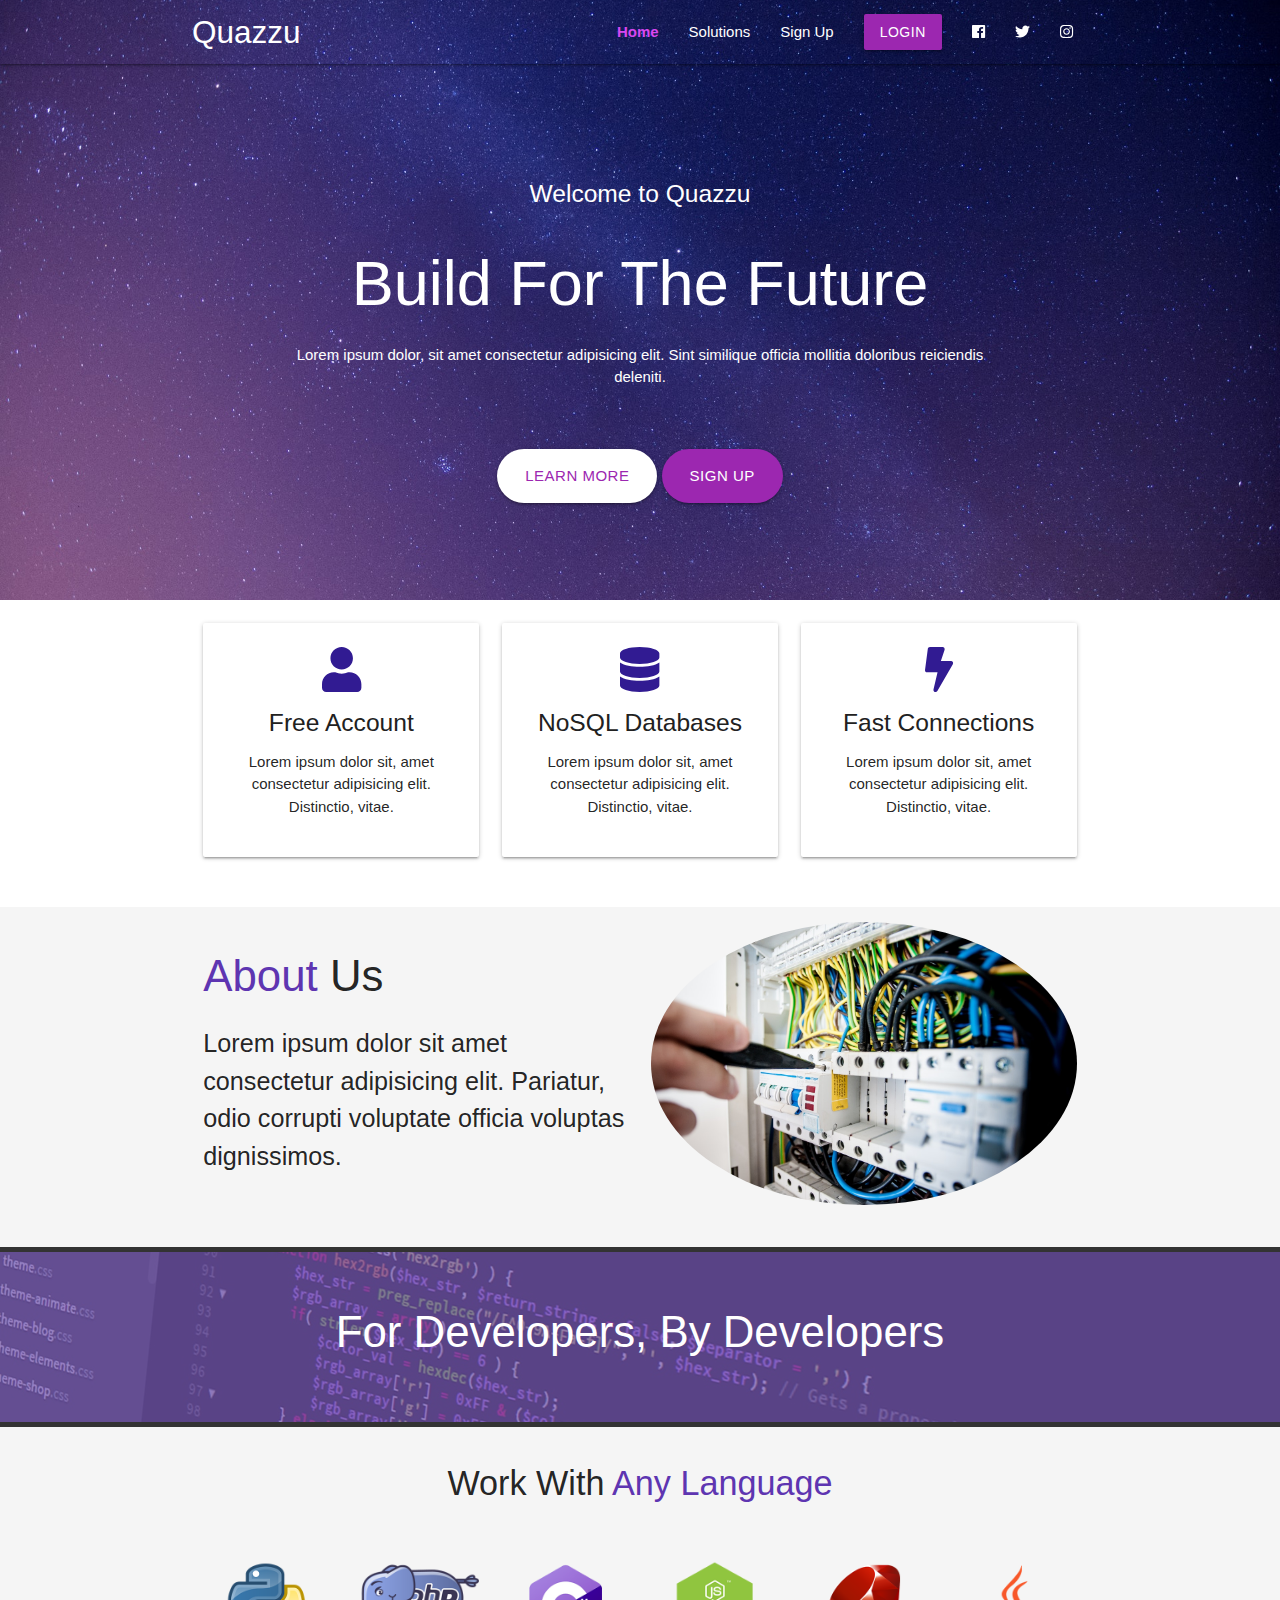
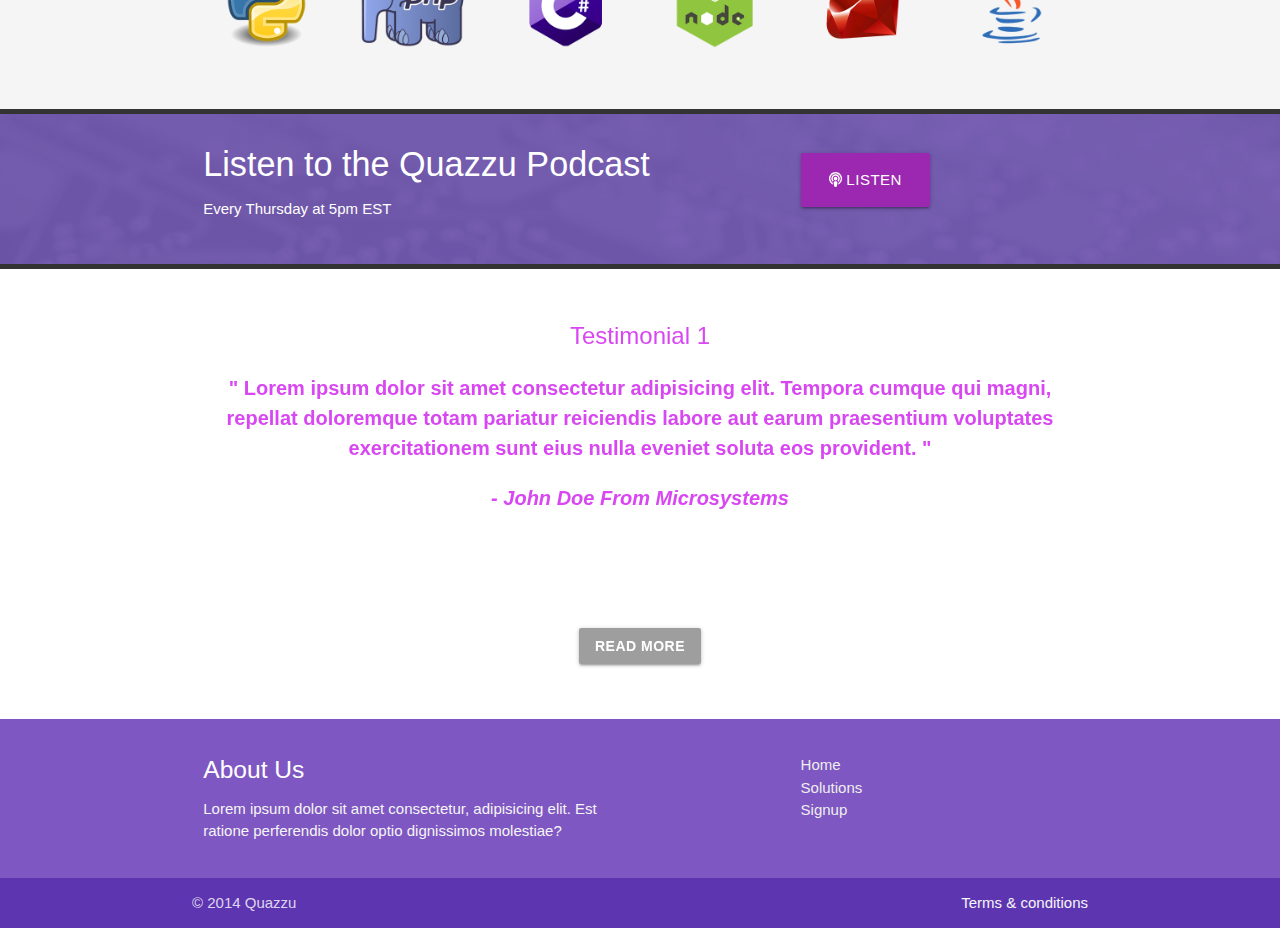
<file: index.html>
<!DOCTYPE html>
<html>

<head>
  <!--Import Google Icon Font-->
  <link href="https://fonts.googleapis.com/icon?family=Material+Icons" rel="stylesheet">
  <!--Import materialize.css-->
  <link type="text/css" rel="stylesheet" href="css/materialize.min.css" media="screen,projection" />
  <link type="text/css" rel="stylesheet" href="css/main.css" />
  <script src="./js/js/all.js"></script>

  <!--Let browser know website is optimized for mobile-->
  <meta name="viewport" content="width=device-width, initial-scale=1.0" />
  <title>Quazzu Cloud Hosting</title>
</head>

<body>
  <!-- Header -->

  <header class="main-header">
    <nav class="transparent">
      <div class="container">
        <div class="nav-wrapper">
          <a href="#" class="brand-logo">Quazzu</a>
          <a href="#" data-target="mobile-nav" class="sidenav-trigger">
            <i class="fa fa-bars"></i>
          </a>
          <ul class="right hide-on-med-and-down">
            <li><a href="index.html" class="active">Home</a></li>
            <li><a href="solutions.html">Solutions</a></li>
            <li><a href="signup.html">Sign Up</a></li>
            <li><a href="#login-modal" class="waves-effect waves-light btn purple modal-trigger">Login</a></li>
            <li><a href="#"><i class="fab fa-facebook"></i></a></li>
            <li><a href="#"><i class="fab fa-twitter"></i></a></li>
            <li><a href="#"><i class="fab fa-instagram"></i></a></li>
          </ul>
          <ul class="sidenav" id="mobile-nav">
            <h4 class="purple-text text-darken-4 center">Quazzu</h4>
            <li><div class="divider"></div></li>
            <li><a href="index.html"><i class="fa fa-home grey-text text-darken-4"></i>Home</a></li>
            <li><a href="solutions.html"><i class="fa fa-cog grey-text text-darken-4"></i>Solutions</a></li>
            <li><a href="signup.html"><i class="fa fa-users grey-text text-darken-4"></i>Sign Up</a></li>
            <li><div class="divider"></div></li>
            <li><a href="#login-modal" class="waves-effect waves-light btn purple modal-trigger">Login</a></li>
          </ul>
        </div>
      </div>
    </nav>

    <!-- Showcase -->
    <div class="showcase container">
      <div class="row">
        <div class="col s12 m10 offset-m1 center">
          <h5>Welcome to Quazzu</h5>
          <h1>Build For The Future</h1>
          <p>Lorem ipsum dolor, sit amet consectetur adipisicing elit. Sint similique officia mollitia doloribus reiciendis deleniti.</p>
          <br><br>
          <a href="solutions.html" class="btn btn-large white purple-text showcase__btn-left">Learn More</a>
          <a href="signup.html" class="btn btn-large purple white-text showcase__btn-right">Sign Up</a>
        </div>
      </div>
    </div>
  </header>

  <!-- Section: Icon -->
  <section class="section section-icons center">
    <div class="container">
      <div class="row">
        <div class="col s12 m4">
          <div class="card-panel">
            <i class="fa fa-user fa-3x deep-purple-text text-darken-4"></i>
            <h5 class="grey-text text-darken-4">Free Account</h5>
            <p>Lorem ipsum dolor sit, amet consectetur adipisicing elit. Distinctio, vitae.</p>
          </div>
        </div>
        <div class="col s12 m4">
          <div class="card-panel">
            <i class="fa fa-database fa-3x deep-purple-text text-darken-4"> </i>
            <h5 class="grey-text text-darken-4">NoSQL Databases</h5>
            <p>Lorem ipsum dolor sit, amet consectetur adipisicing elit. Distinctio, vitae.</p>
          </div>
        </div>
        <div class="col s12 m4">
          <div class="card-panel">
            <i class="fa fa-bolt fa-3x deep-purple-text text-darken-4"> </i>
            <h5 class="grey-text text-darken-4">Fast Connections</h5>
            <p>Lorem ipsum dolor sit, amet consectetur adipisicing elit. Distinctio, vitae.</p>
          </div>
        </div>
      </div>
    </div>
  </section>

  <!-- Section: About -->

  <section class="section section-about grey lighten-4">
    <div class="container">
      <div class="row">
        <div class="col s12 m6">
          <h3><span class="deep-purple-text text-darken-1">About</span> Us</h3>
          <p class="flow-text">
            Lorem ipsum dolor sit amet consectetur adipisicing elit. Pariatur, odio corrupti voluptate officia voluptas dignissimos.
          </p>
        </div>
        <div class="col s12 m6">
          <img src="img/tech.jpg" alt="" class="circle responsive-img">
        </div>
      </div>
    </div>
  </section>

  <!-- Section: Developers -->

  <section class="section section-developers white-text">
    <div class="primary-overlay valign-wrapper">
      <div class="container">
        <div class="row">
          <div class="col s12 center">
            <h3>For Developers, By Developers</h3>
          </div>
        </div>
      </div>
    </div>
  </section>

  <!-- Section: Languages -->

  <section class="section section-languages grey lighten-4">
    <div class="container">
      <div class="row">
        <h4 class="center">Work With <span class="deep-purple-text text-darken-1"> Any Language</span></h4>
        <br><br>
        <div class="row">
          <div class="col s2">
            <img src="img/python-logo.png" alt="" class="responsive-img">
          </div>
          <div class="col s2">
            <img src="img/php-logo.png" alt="" class="responsive-img">
          </div>
          <div class="col s2">
            <img src="img/c-sharp-logo.png" alt="" class="responsive-img">
          </div>
          <div class="col s2">
            <img src="img/node-logo.png" alt="" class="responsive-img">
          </div>
          <div class="col s2">
            <img src="img/ruby-logo.png" alt="" class="responsive-img">
          </div>
          <div class="col s2">
            <img src="img/java-logo.png" alt="" class="responsive-img">
          </div>
        </div>
      </div>
    </div>
  </section>

  <!-- Section: Podcast -->

  <section class="section section-podcast white-text">
    <div class="primary-overlay valign-wrapper">
      <div class="container">
        <div class="row">
          <div class="col s12 m8">
            <h4>Listen to the Quazzu Podcast</h4>
            <p>Every Thursday at 5pm EST</p>
          </div>
          <div class="col s12 m4">
            <a href="#" class="btn purple btn-large">
              <i class="fa fa-podcast"></i> LISTEN
            </a>
          </div>
        </div>
      </div>
    </div>
  </section>

  <!-- Section: Testimonial -->

  <section class="section section-testimonial grey-text lighten-4">
    <div class="container">
      <div class="row">
        <div class="col s12">
          <div class="carousel carousel-slider center">
            <div class="carousel-item text-black" href="#one">
              <h2>Testimonial 1</h2>
              <p class="flow-text">
                " Lorem ipsum dolor sit amet consectetur adipisicing elit. Tempora cumque qui magni, repellat doloremque totam pariatur reiciendis labore aut earum praesentium voluptates exercitationem sunt eius nulla eveniet soluta eos provident. "
                  <p><em>- John Doe From Microsystems</em></p>
              </p>
              <div class="carousel-fixed-item center hide-on-small-and-down">
                <a href="#" class="btn grey">Read More</a>
              </div>
            </div>
            <div class="carousel-item" href="#one">
              <h2>Testimonial 2</h2>
              <p class="flow-text">
                " Lorem ipsum dolor sit amet consectetur adipisicing elit. Tempora cumque qui magni, repellat doloremque totam pariatur reiciendis labore aut earum praesentium voluptates exercitationem sunt eius nulla eveniet soluta eos provident. "
                <p><em>- Dare Lawal From Google</em></p>
              </p>
              <div class="carousel-fixed-item center hide-on-small-and-down">
                <a href="#" class="btn grey">Read More</a>
              </div>
            </div>
            <div class="carousel-item" href="#one">
              <h2>Testimonial 3</h2>
              <p class="flow-text">
                " Lorem ipsum dolor sit amet consectetur adipisicing elit. Tempora cumque qui magni, repellat doloremque totam pariatur reiciendis labore aut earum praesentium voluptates exercitationem sunt eius nulla eveniet soluta eos provident. "
                <p><em>- Grace Frank From Facebook</em></p>
              </p>
              <div class="carousel-fixed-item center hide-on-small-and-down">
                <a href="#" class="btn grey">Read More</a>
              </div>
            </div>
          </div>
        </div>
      </div>
    </div>
  </section>

  <!-- Section: Footer -->
  <footer class="page-footer deep-purple lighten-1">
    <div class="container">
      <div class="row">
        <div class="col l6 s12">
          <h5 class="white-text">About Us</h5>
          <p class="grey-text text-lighten-4">Lorem ipsum dolor sit amet consectetur, adipisicing elit. Est ratione perferendis dolor optio dignissimos molestiae?</p>
        </div>
        <div class="col l4 offset-l2 s12">
          <ul>
            <li><a class="grey-text text-lighten-3" href="#index.html">Home</a></li>
            <li><a class="grey-text text-lighten-3" href="#solutions.html">Solutions</a></li>
            <li><a class="grey-text text-lighten-3" href="#signup.html">Signup</a></li>
          </ul>
        </div>
      </div>
    </div>
    <div class="footer-copyright deep-purple darken-1">
      <div class="container">
        © 2014 Quazzu 
        <a class="grey-text text-lighten-4 right" href="#!">Terms & conditions</a>
      </div>
    </div>
  </footer>

  <!-- Login Modal -->

  <div id="login-modal" class="modal">
    <div class="modal-content">
      <h4>Account Login</h4>
      <p>Login to access your account dashbord</p>
      <form>
        <div class="input-field">
          <input type="email" name="email" id="email">
          <label for="email">Email</label>
        </div>
        <div class="input-field">
          <input type="password" name="password" id="password">
          <label for="password">Password</label>
        </div>
      </form>
    </div>
    <div class="modal-footer">
      <a href="#!" class="modal-action modal-close btn grey"><i class="fa fa-sync"></i> Reset Password</a>
      <a href="#!" class="modal-action modal-close btn purple"><i class="fa fa-lock"></i> Login</a>
    </div>
  </div>


  <!--Import jQuery before materialize.js-->
  <!-- <script type="text/javascript" src="https://code.jquery.com/jquery-3.2.1.min.js"></script> -->
  <script type="text/javascript" src="js/materialize.min.js"></script>
  <script>

    //Sidenav
      const sideNav = document.querySelector('.sidenav');
      M.Sidenav.init(sideNav, {});

    //Carousel
      const carousel = document.querySelector('.carousel');
      M.Carousel.init(carousel, {fullWidth: true});

    //Modal class
    const modal = document.querySelector('.modal');
    M.Modal.init(modal, {});
  </script>
</body>

</html>
</file>
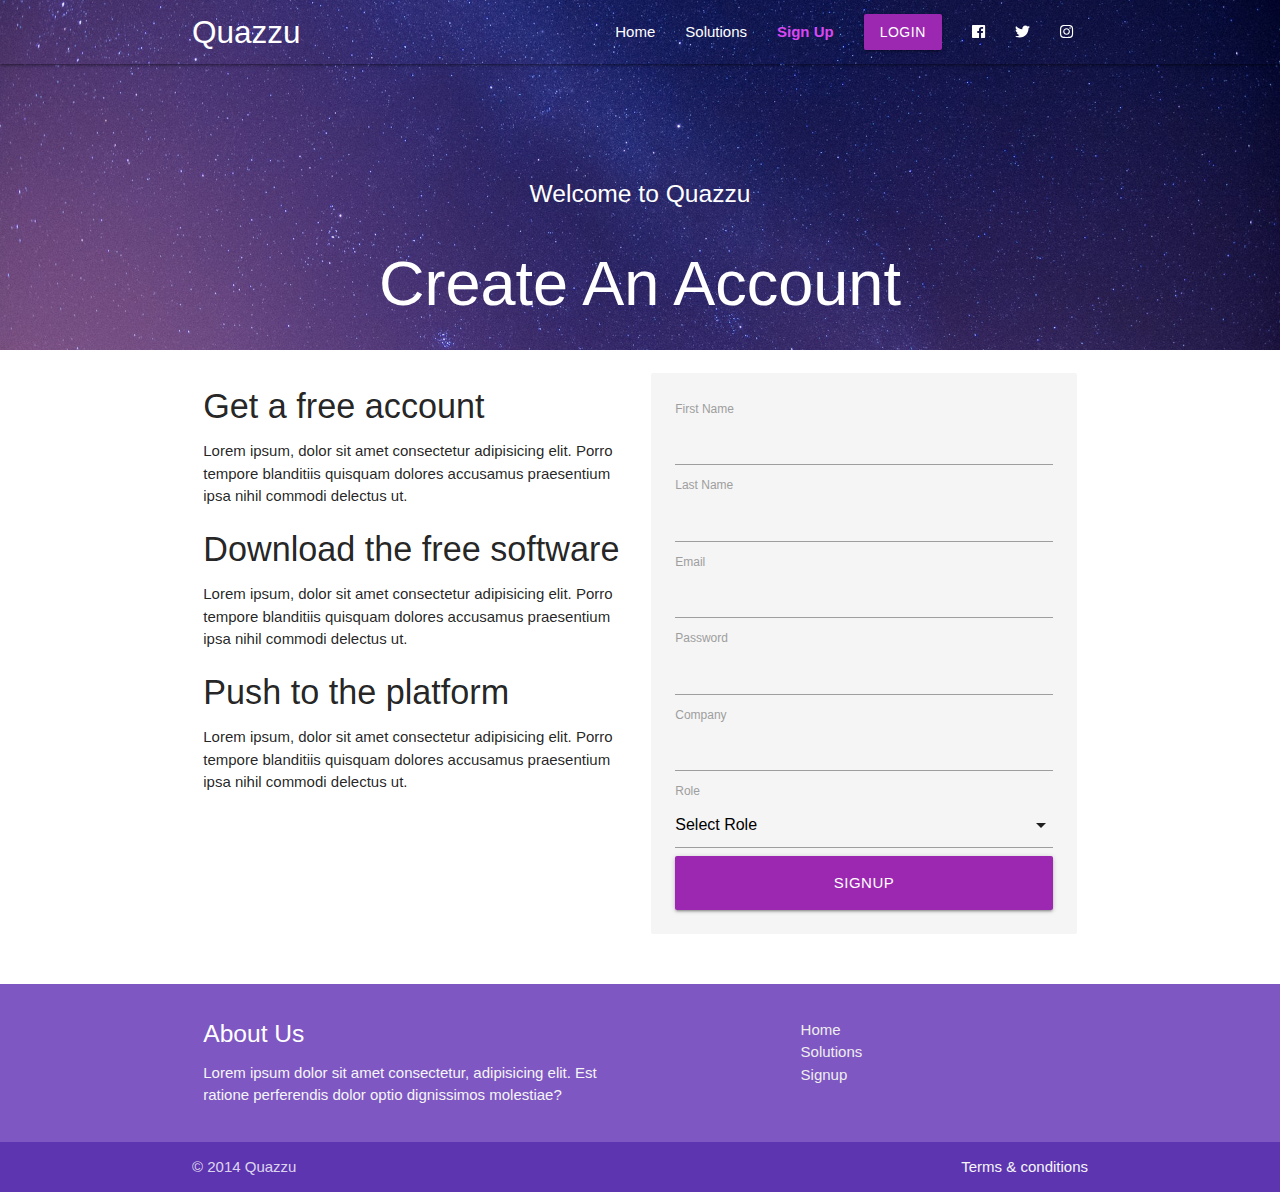
<file: signup.html>
<!DOCTYPE html>
<html>

<head>
  <!--Import Google Icon Font-->
  <link href="https://fonts.googleapis.com/icon?family=Material+Icons" rel="stylesheet">
  <!--Import materialize.css-->
  <link type="text/css" rel="stylesheet" href="css/materialize.min.css" media="screen,projection" />
  <link type="text/css" rel="stylesheet" href="css/main.css" />
  <script src="./js/js/all.js"></script>

  <!--Let browser know website is optimized for mobile-->
  <meta name="viewport" content="width=device-width, initial-scale=1.0" />
  <title>Quazzu Cloud Hosting</title>
</head>

<body>
  <!-- Header -->

  <header class="main-header-inner">
    <nav class="transparent">
      <div class="container">
        <div class="nav-wrapper">
          <a href="#" class="brand-logo">Quazzu</a>
          <a href="#" data-target="mobile-nav" class="sidenav-trigger">
            <i class="fa fa-bars"></i>
          </a>
          <ul class="right hide-on-med-and-down">
            <li><a href="index.html">Home</a></li>
            <li><a href="solutions.html">Solutions</a></li>
            <li><a href="signup.html" class="active">Sign Up</a></li>
            <li><a href="#login-modal" class="waves-effect waves-light btn purple modal-trigger">Login</a></li>
            <li><a href="#"><i class="fab fa-facebook"></i></a></li>
            <li><a href="#"><i class="fab fa-twitter"></i></a></li>
            <li><a href="#"><i class="fab fa-instagram"></i></a></li>
          </ul>
          <ul class="sidenav" id="mobile-nav">
            <h4 class="purple-text text-darken-4 center">Quazzu</h4>
            <li>
              <div class="divider"></div>
            </li>
            <li><a href="index.html"><i class="fa fa-home grey-text text-darken-4"></i>Home</a></li>
            <li><a href="solutions.html"><i class="fa fa-cog grey-text text-darken-4"></i>Solutions</a></li>
            <li><a href="signup.html"><i class="fa fa-users grey-text text-darken-4"></i>Sign Up</a></li>
            <li>
              <div class="divider"></div>
            </li>
            <li><a href="#login-modal" class="waves-effect waves-light btn purple modal-trigger">Login</a></li>
          </ul>
        </div>
      </div>
    </nav>

    <!-- Showcase -->
    <div class="showcase container">
      <div class="row">
        <div class="col s12 m10 offset-m1 center">
          <h5>Welcome to Quazzu</h5>
          <h1>Create An Account</h1>
        </div>
      </div>
    </div>
  </header>

  <!-- Section: Sign up -->

  <section class="section section-signup">
    <div class="container">
      <div class="row">
        <div class="col s12 m6">
          <h4>Get a free account</h4>
          <p>Lorem ipsum, dolor sit amet consectetur adipisicing elit. Porro tempore blanditiis quisquam dolores accusamus praesentium ipsa nihil commodi delectus ut.</p>
          <h4>Download the free software</h4>
          <p>Lorem ipsum, dolor sit amet consectetur adipisicing elit. Porro tempore blanditiis quisquam dolores accusamus praesentium ipsa nihil commodi delectus ut.</p>
          <h4>Push to the platform</h4>
          <p>Lorem ipsum, dolor sit amet consectetur adipisicing elit. Porro tempore blanditiis quisquam dolores accusamus praesentium ipsa nihil commodi delectus ut.</p>
        </div>
        <div class="col s12 m6">
          <div class="card-panel grey lighten-4 grey-text text-darken-4 z-depth-0">
            <form action="">
              <div class="input-fields">
                <label for="first_name">First Name</label>
                <input type="text" name="first_name" id="first_name">
              </div>
              <div class="input-fields">
                <label for="last_name">Last Name</label>
                <input type="text" name="last_name" id="last_name">
              </div>
              <div class="input-fields">
                <label for="email">Email</label>
                <input type="email" name="email" id="email">
              </div>
              <div class="input-fields">
                <label for="password">Password</label>
                <input type="password" name="password" id="password">
              </div>
              <div class="input-fields">
                <label for="company">Company</label>
                <input type="text" name="comapany" id="company">
              </div>
              <div class="input-fields">
                <label for="name">Role</label>
                <select name="role" id="role">
                  <option value="" disabled selected>Select Role</option>
                  <option value="professional">Professional Developer</option>
                  <option value="hobbyist">Hobbyist</option>
                  <option value="student">Student</option>
                  <option value="manager">Manager</option>
                  <option value="other">Other</option>
                </select>
              </div>
              <input type="submit" value="Signup" class="btn btn-large purple btn-extended">
            </form>
          </div>
        </div>
      </div>
    </div>
  </section>

  <!-- Section: Footer -->
  <footer class="page-footer deep-purple lighten-1">
    <div class="container">
      <div class="row">
        <div class="col l6 s12">
          <h5 class="white-text">About Us</h5>
          <p class="grey-text text-lighten-4">Lorem ipsum dolor sit amet consectetur, adipisicing elit. Est ratione perferendis dolor optio dignissimos molestiae?</p>
        </div>
        <div class="col l4 offset-l2 s12">
          <ul>
            <li><a class="grey-text text-lighten-3" href="#index.html">Home</a></li>
            <li><a class="grey-text text-lighten-3" href="#solutions.html">Solutions</a></li>
            <li><a class="grey-text text-lighten-3" href="#signup.html">Signup</a></li>
          </ul>
        </div>
      </div>
    </div>
    <div class="footer-copyright deep-purple darken-1">
      <div class="container">
        © 2014 Quazzu
        <a class="grey-text text-lighten-4 right" href="#!">Terms & conditions</a>
      </div>
    </div>
  </footer>

  <!-- Login Modal -->

  <div id="login-modal" class="modal">
    <div class="modal-content">
      <h4>Account Login</h4>
      <p>Login to access your account dashbord</p>
      <form>
        <div class="input-field">
          <input type="email" name="email" id="email">
          <label for="email">Email</label>
        </div>
        <div class="input-field">
          <input type="password" name="password" id="password">
          <label for="password">Password</label>
        </div>
      </form>
    </div>
    <div class="modal-footer">
      <a href="#!" class="modal-action modal-close btn grey"><i class="fa fa-sync"></i> Reset Password</a>
      <a href="#!" class="modal-action modal-close btn purple"><i class="fa fa-lock"></i> Login</a>
    </div>
  </div>


  <!--Import jQuery before materialize.js-->
  <!-- <script type="text/javascript" src="https://code.jquery.com/jquery-3.2.1.min.js"></script> -->
  <script type="text/javascript" src="js/materialize.min.js"></script>
  <script>

    //Sidenav
    const sideNav = document.querySelector('.sidenav');
    M.Sidenav.init(sideNav, {});

    //Carousel
    const carousel = document.querySelector('.carousel');
    M.Carousel.init(carousel, { fullWidth: true });

    //Modal class
    const modal = document.querySelector('.modal');
    M.Modal.init(modal, {});

    //Tabs
    const tabs = document.querySelector('.tabs');
    M.Tabs.init(tabs, {});

    //Select
    const select = document.querySelector('select');
    M.FormSelect.init(select, {});

  </script>
</body>

</html>
</file>
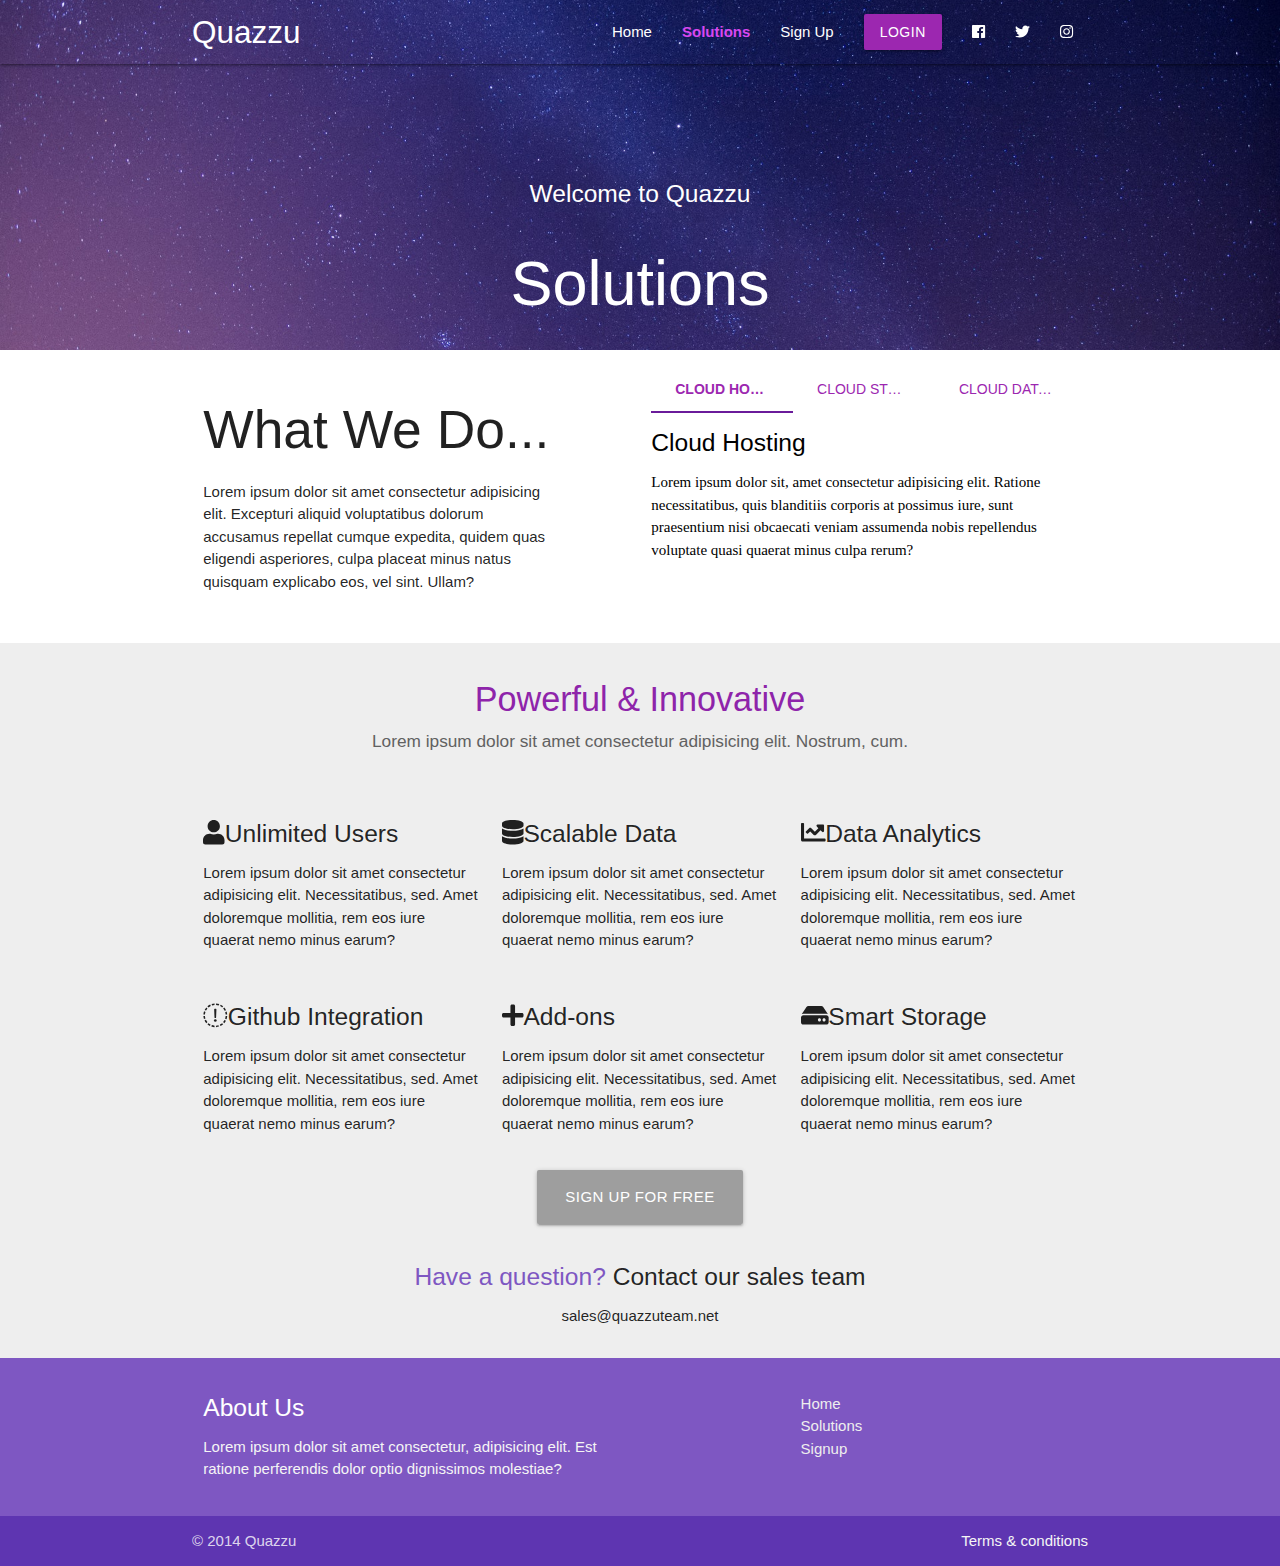
<file: solutions.html>
<!DOCTYPE html>
<html>

<head>
  <!--Import Google Icon Font-->
  <link href="https://fonts.googleapis.com/icon?family=Material+Icons" rel="stylesheet">
  <!--Import materialize.css-->
  <link type="text/css" rel="stylesheet" href="css/materialize.min.css" media="screen,projection" />
  <link type="text/css" rel="stylesheet" href="css/main.css" />
  <script src="./js/js/all.js"></script>

  <!--Let browser know website is optimized for mobile-->
  <meta name="viewport" content="width=device-width, initial-scale=1.0" />
  <title>Quazzu Cloud Hosting</title>
</head>

<body>
  <!-- Header -->

  <header class="main-header-inner">
    <nav class="transparent">
      <div class="container">
        <div class="nav-wrapper">
          <a href="#" class="brand-logo">Quazzu</a>
          <a href="#" data-target="mobile-nav" class="sidenav-trigger">
            <i class="fa fa-bars"></i>
          </a>
          <ul class="right hide-on-med-and-down">
            <li><a href="index.html">Home</a></li>
            <li><a href="solutions.html" class="active">Solutions</a></li>
            <li><a href="signup.html">Sign Up</a></li>
            <li><a href="#login-modal" class="waves-effect waves-light btn purple modal-trigger">Login</a></li>
            <li><a href="#"><i class="fab fa-facebook"></i></a></li>
            <li><a href="#"><i class="fab fa-twitter"></i></a></li>
            <li><a href="#"><i class="fab fa-instagram"></i></a></li>
          </ul>
          <ul class="sidenav" id="mobile-nav">
            <h4 class="purple-text text-darken-4 center">Quazzu</h4>
            <li>
              <div class="divider"></div>
            </li>
            <li><a href="index.html"><i class="fa fa-home grey-text text-darken-4"></i>Home</a></li>
            <li><a href="solutions.html"><i class="fa fa-cog grey-text text-darken-4"></i>Solutions</a></li>
            <li><a href="signup.html"><i class="fa fa-users grey-text text-darken-4"></i>Sign Up</a></li>
            <li>
              <div class="divider"></div>
            </li>
            <li><a href="#login-modal" class="waves-effect waves-light btn purple modal-trigger">Login</a></li>
          </ul>
        </div>
      </div>
    </nav>

    <!-- Showcase -->
    <div class="showcase container">
      <div class="row">
        <div class="col s12 m10 offset-m1 center">
          <h5>Welcome to Quazzu</h5>
          <h1>Solutions</h1>
        </div>
      </div>
    </div>
  </header>
  
  <!-- Section: Solutions About -->

  <section class="section section-solutions-about">
    <div class="container">
      <div class="row">
        <div class="col s12 m5">
          <h2>What We Do...</h2>
          <p>Lorem ipsum dolor sit amet consectetur adipisicing elit. Excepturi aliquid voluptatibus dolorum accusamus repellat cumque expedita, quidem quas eligendi asperiores, culpa placeat minus natus quisquam explicabo eos, vel sint. Ullam?</p>
        </div>
        <div class="col s12 m6 offset-m1">
          <div class="row">
            <div class="col s12">
              <ul class="tabs">
                <li class="tab col s4">
                  <a href="#tab1" class="purple-text">Cloud Hosting</a>
                </li>
                <li class="tab col s4">
                  <a href="#tab2" class="purple-text">Cloud Storage</a>
                </li>
                <li class="tab col s4">
                  <a href="#tab3" class="purple-text">Cloud Database</a>
                </li>
              </ul>
            </div>
            <div id="tab1" class="col s12 black-text">
              <h5>Cloud Hosting</h5>
              <p>Lorem ipsum dolor sit, amet consectetur adipisicing elit. Ratione necessitatibus, quis blanditiis corporis at possimus iure, sunt praesentium nisi obcaecati veniam assumenda nobis repellendus voluptate quasi quaerat minus culpa rerum?</p>
            </div>
            <div id="tab2" class="col s12 black-text">
              <h5>Cloud Storage</h5>
              <p>Lorem ipsum dolor, sit amet consectetur adipisicing elit. Sunt accusamus officiis reprehenderit veniam consequuntur nesciunt assumenda architecto illo repudiandae labore omnis voluptatibus fugit, exercitationem id cumque odit. Optio, delectus asperiores.</p>
            </div>
            <div id="tab3" class="col s12 black-text">
              <h5>Cloud Database</h5>
              <p>Lorem ipsum, dolor sit amet consectetur adipisicing elit. Ducimus rem cumque fuga quos veritatis molestiae. Reprehenderit, quis et recusandae maiores laboriosam ratione eligendi saepe tempore nihil laudantium nostrum tenetur obcaecati.</p>
            </div>
          </div>
        </div>
      </div>
    </div>
  </section>

  <!-- Section: Features -->

  <section class="section section-features grey lighten-3">
    <div class="container">
      <h4 class="purple-text text-darken-1 center">Powerful & Innovative</h4>
      <h6 class="grey-text text-darken-2 center">Lorem ipsum dolor sit amet consectetur adipisicing elit. Nostrum, cum.</h6>
      <br><br>
      <!-- Row-1 -->
      <div class="row">
        <div class="col s12 m4">
          <h5><i class="fa fa-user"></i>Unlimited Users</h5>
          <p>Lorem ipsum dolor sit amet consectetur adipisicing elit. Necessitatibus, sed. Amet doloremque mollitia, rem eos iure quaerat nemo minus earum?</p>
        </div>
        <div class="col s12 m4">
          <h5><i class="fa fa-database"></i>Scalable Data</h5>
          <p>Lorem ipsum dolor sit amet consectetur adipisicing elit. Necessitatibus, sed. Amet doloremque mollitia, rem eos iure quaerat nemo minus earum?</p>
        </div>
        <div class="col s12 m4">
          <h5><i class="fa fa-chart-line"></i>Data Analytics</h5>
          <p>Lorem ipsum dolor sit amet consectetur adipisicing elit. Necessitatibus, sed. Amet doloremque mollitia, rem eos iure quaerat nemo minus earum?</p>
        </div>
      </div>
      <!-- Row-2 -->
      <div class="row">
        <div class="col s12 m4">
          <h5><i class="fa fa-github"></i>Github Integration</h5>
          <p>Lorem ipsum dolor sit amet consectetur adipisicing elit. Necessitatibus, sed. Amet doloremque mollitia, rem eos iure quaerat nemo minus earum?</p>
        </div>
        <div class="col s12 m4">
          <h5><i class="fa fa-plus"></i>Add-ons</h5>
          <p>Lorem ipsum dolor sit amet consectetur adipisicing elit. Necessitatibus, sed. Amet doloremque mollitia, rem eos iure quaerat nemo minus earum?</p>
        </div>
        <div class="col s12 m4">
          <h5><i class="fa fa-hdd"></i>Smart Storage</h5>
          <p>Lorem ipsum dolor sit amet consectetur adipisicing elit. Necessitatibus, sed. Amet doloremque mollitia, rem eos iure quaerat nemo minus earum?</p>
        </div>
      </div>
      <div class="center">
        <a href="signup.html" class="btn btn-large grey">Sign Up For Free</a>
        <br><br>
        <h5>
          <span class="deep-purple-text text-lighten-1">Have a question?</span> Contact our sales team
        </h5>
        <p>sales@quazzuteam.net</p>
      </div>
    </div>
  </section>
  
  <!-- Section: Footer -->
  <footer class="page-footer deep-purple lighten-1">
    <div class="container">
      <div class="row">
        <div class="col l6 s12">
          <h5 class="white-text">About Us</h5>
          <p class="grey-text text-lighten-4">Lorem ipsum dolor sit amet consectetur, adipisicing elit. Est ratione perferendis dolor optio dignissimos molestiae?</p>
        </div>
        <div class="col l4 offset-l2 s12">
          <ul>
            <li><a class="grey-text text-lighten-3" href="#index.html">Home</a></li>
            <li><a class="grey-text text-lighten-3" href="#solutions.html">Solutions</a></li>
            <li><a class="grey-text text-lighten-3" href="#signup.html">Signup</a></li>
          </ul>
        </div>
      </div>
    </div>
    <div class="footer-copyright deep-purple darken-1">
      <div class="container">
        © 2014 Quazzu
        <a class="grey-text text-lighten-4 right" href="#!">Terms & conditions</a>
      </div>
    </div>
  </footer>

  <!-- Login Modal -->

  <div id="login-modal" class="modal">
    <div class="modal-content">
      <h4>Account Login</h4>
      <p>Login to access your account dashbord</p>
      <form>
        <div class="input-field">
          <input type="email" name="email" id="email">
          <label for="email">Email</label>
        </div>
        <div class="input-field">
          <input type="password" name="password" id="password">
          <label for="password">Password</label>
        </div>
      </form>
    </div>
    <div class="modal-footer">
      <a href="#!" class="modal-action modal-close btn grey"><i class="fa fa-sync"></i> Reset Password</a>
      <a href="#!" class="modal-action modal-close btn purple"><i class="fa fa-lock"></i> Login</a>
    </div>
  </div>


  <!--Import jQuery before materialize.js-->
  <!-- <script type="text/javascript" src="https://code.jquery.com/jquery-3.2.1.min.js"></script> -->
  <script type="text/javascript" src="js/materialize.min.js"></script>
  <script>

    //Sidenav
    const sideNav = document.querySelector('.sidenav');
    M.Sidenav.init(sideNav, {});

    //Carousel
    const carousel = document.querySelector('.carousel');
    M.Carousel.init(carousel, { fullWidth: true });

    //Modal class
    const modal = document.querySelector('.modal');
    M.Modal.init(modal, {});

    //Tabs
    const tabs = document.querySelector('.tabs');
    M.Tabs.init(tabs, {});

  </script>
</body>

</html>
</file>
<file: css/main.css>
.primary-overlay {
  background: rgba(112, 81, 176, 0.7);
  position: absolute;
  top: 0;
  left: 0;
  width: 100%;
  height: 100%;
  overflow: hidden;
}

.main-header {
  background: url(../img/background.jpg);
  background-size: cover;
  background-position: center;
  min-height: 600px;
  color: white;
}

.main-header-inner {
  background: url(../img/background.jpg);
  background-size: cover;
  background-position: center;
  min-height: 350px;
  color: white;
}

.main-header .showcase {
  padding-top: 100px;
}

.main-header-inner .showcase {
  padding-top: 100px;
}

.active {
  color: #d847f1;
  font-weight: bold;
}

.showcase__btn-left {
  animation: moveInLeft 1s ease-out;
  border-radius: 100px;
}

.showcase__btn-right {
  animation: moveInRight 1s ease-out;
  border-radius: 100px;
}

.tabs .indicator {
  background-color: #6a1b9a;
}

#tab1 p,
#tab2 p,
#tab3 p {
  font-weight: 200;
  font-family: "Operator Mono";
}

.btn-extended {
  display: block;
  width: 100%;
}

@keyframes moveInLeft {
  0% {
    opacity: 0;
    transform: translateX(-10rem);
  }

  80% {
    transform: translateX(-1rem);
  }

  100% {
    opacity: 1;
    transform: translate(0);
  }
}

@keyframes moveInRight {
  0% {
    opacity: 0;
    transform: translateX(10rem);
  }

  80% {
    transform: translateX(1rem);
  }

  100% {
    opacity: 1;
    transform: translate(0);
  }
}

.section-developers {
  position: relative;
  background: url(../img/code.jpg);
  background-size: cover;
  background-position: center;
  border-top: #333 solid 5px;
  border-bottom: #333 solid 5px;
  min-height: 180px;
}

.section-podcast {
  position: relative;
  background: url("../img//circuit.jpg");
  background-size: cover;
  background-position: centre;
  border-top: #333 solid 5px;
  border-bottom: #333 solid 5px;
  min-height: 160px;
}

.section-podcast .primary-overlay {
  background: rgba(112, 81, 176, 0.9);
}

.section-podcast a {
  margin-top: 30px;
}

.carousel-item p {
  font-size: 20px !important;
}

@media (max-width: 500px) {
  .section-developers,
  .section-podcast {
    min-height: 240px;
  }
}
</file>
